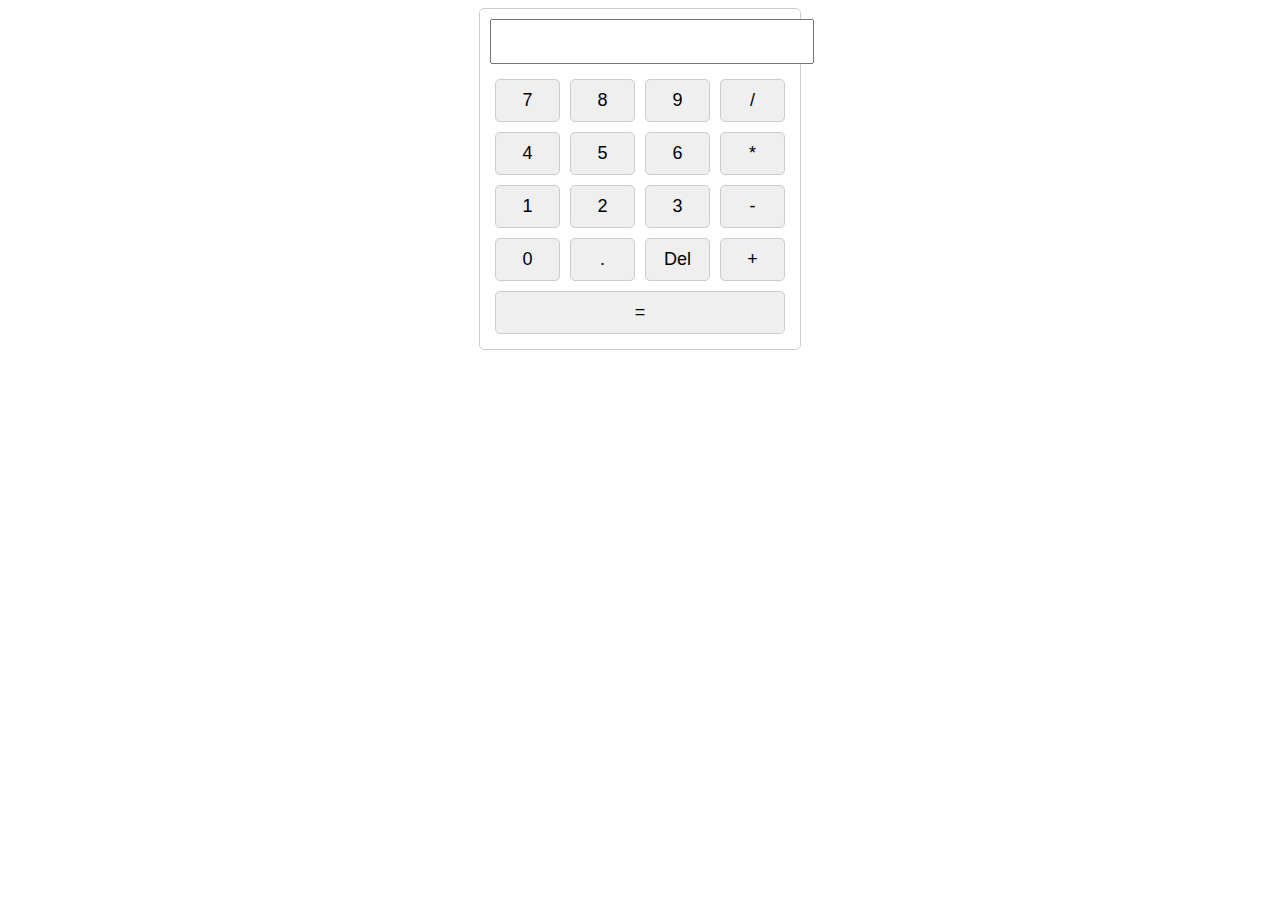
<file: calculator.html>
<!DOCTYPE html>
<html lang="en">
<head>
<meta charset="UTF-8">
<meta name="viewport" content="width=device-width, initial-scale=1.0">
<title>Calculator</title>
<style>
    .calculator {
        width: 300px;
        margin: 0 auto;
        border: 1px solid #ccc;
        border-radius: 5px;
        padding: 10px;
    }

    .calculator input[type="text"] {
        width: 100%;
        margin-bottom: 10px;
        padding: 10px;
        font-size: 18px;
        text-align: right;
    }

    .calculator .row {
        display: flex;
    }

    .calculator .row button {
        flex: 1;
        padding: 10px;
        font-size: 18px;
        margin: 5px;
        border: 1px solid #ccc;
        border-radius: 5px;
        cursor: pointer;
    }
</style>
</head>
<body>

<div class="calculator">
    <input type="text" id="result" readonly>
    <div class="row">
        <button onclick="appendToResult(7)">7</button>
        <button onclick="appendToResult(8)">8</button>
        <button onclick="appendToResult(9)">9</button>
        <button onclick="appendToResult('/')">/</button>
    </div>
    <div class="row">
        <button onclick="appendToResult(4)">4</button>
        <button onclick="appendToResult(5)">5</button>
        <button onclick="appendToResult(6)">6</button>
        <button onclick="appendToResult('*')">*</button>
    </div>
    <div class="row">
        <button onclick="appendToResult(1)">1</button>
        <button onclick="appendToResult(2)">2</button>
        <button onclick="appendToResult(3)">3</button>
        <button onclick="appendToResult('-')">-</button>
    </div>
    <div class="row">
        <button onclick="appendToResult(0)">0</button>
        <button onclick="appendToResult('.')">.</button>
        <button onclick="clearLastCharacter()">Del</button>
        <button onclick="appendToResult('+')">+</button>
    </div>
    <div class="row">
        <button onclick="calculate()">=</button>
    </div>
</div>

<script>
    function appendToResult(value) {
        document.getElementById('result').value += value;
    }

    function clearLastCharacter() {
        var result = document.getElementById('result').value;
        document.getElementById('result').value = result.substring(0, result.length - 1);
    }

    function clearResult() {
        document.getElementById('result').value = '';
    }

    function calculate() {
        try {
            document.getElementById('result').value = eval(document.getElementById('result').value);
        } catch (error) {
            document.getElementById('result').value = 'Error';
        }
    }
</script>

</body>
</html>
</file>
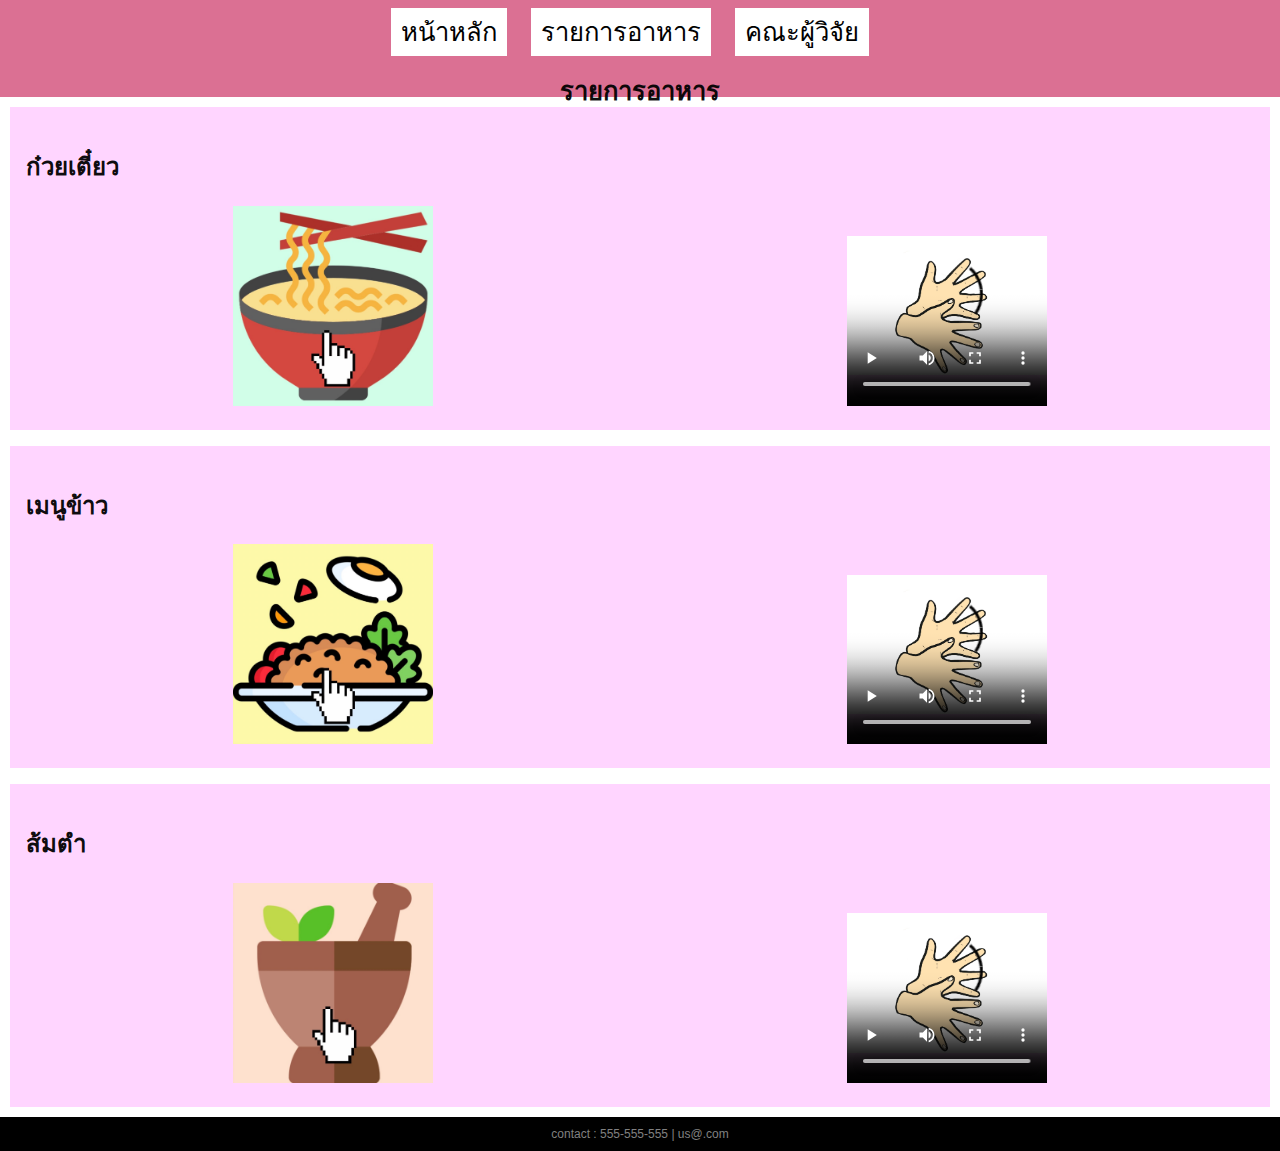
<file: menu.html>
<!DOCTYPE html>
<html>
    <head>
        <title>Menu Ordering Food web app</title>
        <link rel="stylesheet" href="style_menu.css">
    </head>
    <body>
        <!-- Navigator -->
        <header>
            <nav>
                <ul>
                    <li><a href="index.html">หน้าหลัก</a></li>
                    <li><a href="menu.html">รายการอาหาร</a></li>
                    <li><a href="our_team.html">คณะผู้วิจัย</a></li>
                </ul>
            </nav>
            <h1>รายการอาหาร</h1>
        </header>

        <!-- Food Division -->
        <div class="flex">
            
            <div class="item"> <h2>ก๋วยเตี๋ยว</h2>
                <div class="menu">
                    <div class="sub-menu">
                        <!-- <a href="menu1_p1.html"> -->
                        <img src="images/menu1.jpg" alt="noodle" onclick="redirectToPage_noodle()">
                        <!-- </a> -->
                    </div>

                    <div class="sub-menu">
                        <video controls poster="images/sign.jpg" src="video/ก๋วยเตี๋ยว.mp4" alt="sign_ก๋วยเตี๋ยว" type="video/mp4"></video>
                    </div>
                </div>
            </div>
            <div class="item"><h2>เมนูข้าว</h2>
                <div class="menu">
                    <div class="sub-menu">
                        <!-- <a href="menu2.html"> -->
                            <img src="images/menu2.jpg" alt="ข้าว" onclick="redirectToPage_rice()">
                        <!-- </a> -->
                    </div>

                    <div class="sub-menu">
                        <video controls poster="images/sign.jpg" src="video/เมนูข้าว.mp4" alt="sign_เมนูข้าว" type="video/mp4"></video>
                    </div>
                </div>
            </div>
            
            <div class="item"><h2>ส้มตำ</h2>
                <div class="menu">
                    <div class="sub-menu">
                        <!-- <a href="menu3.html"> -->
                            <img src="images/menu3.jpg" alt="ส้มตำ" onclick="redirectToPage_somtum()">
                        <!-- </a> -->
                    </div>
                    
                    <div class="sub-menu">
                        <video controls poster="images/sign.jpg" src="video/ส้มตำ.mp4" alt="sign_ส้มตำ" type="video/mp4"></video>
                    </div>
                </div>

            </div>

        </div>
    <script>
        // Function to redirect to another HTML page
        function redirectToPage_noodle() {
            // Set the location to the URL of the desired HTML page
            window.location.href = 'noodle.html';
        }
        // Function to redirect to another HTML page
        function redirectToPage_rice() {
            // Set the location to the URL of the desired HTML page
            window.location.href = 'rice.html';
        }
        // Function to redirect to another HTML page
        function redirectToPage_somtum() {
            // Set the location to the URL of the desired HTML page
            window.location.href = 'somtum.html';
        }
    </script>
    </body>  
    
    <footer>contact : 555-555-555 | us@.com</footer>
</html>
</file>
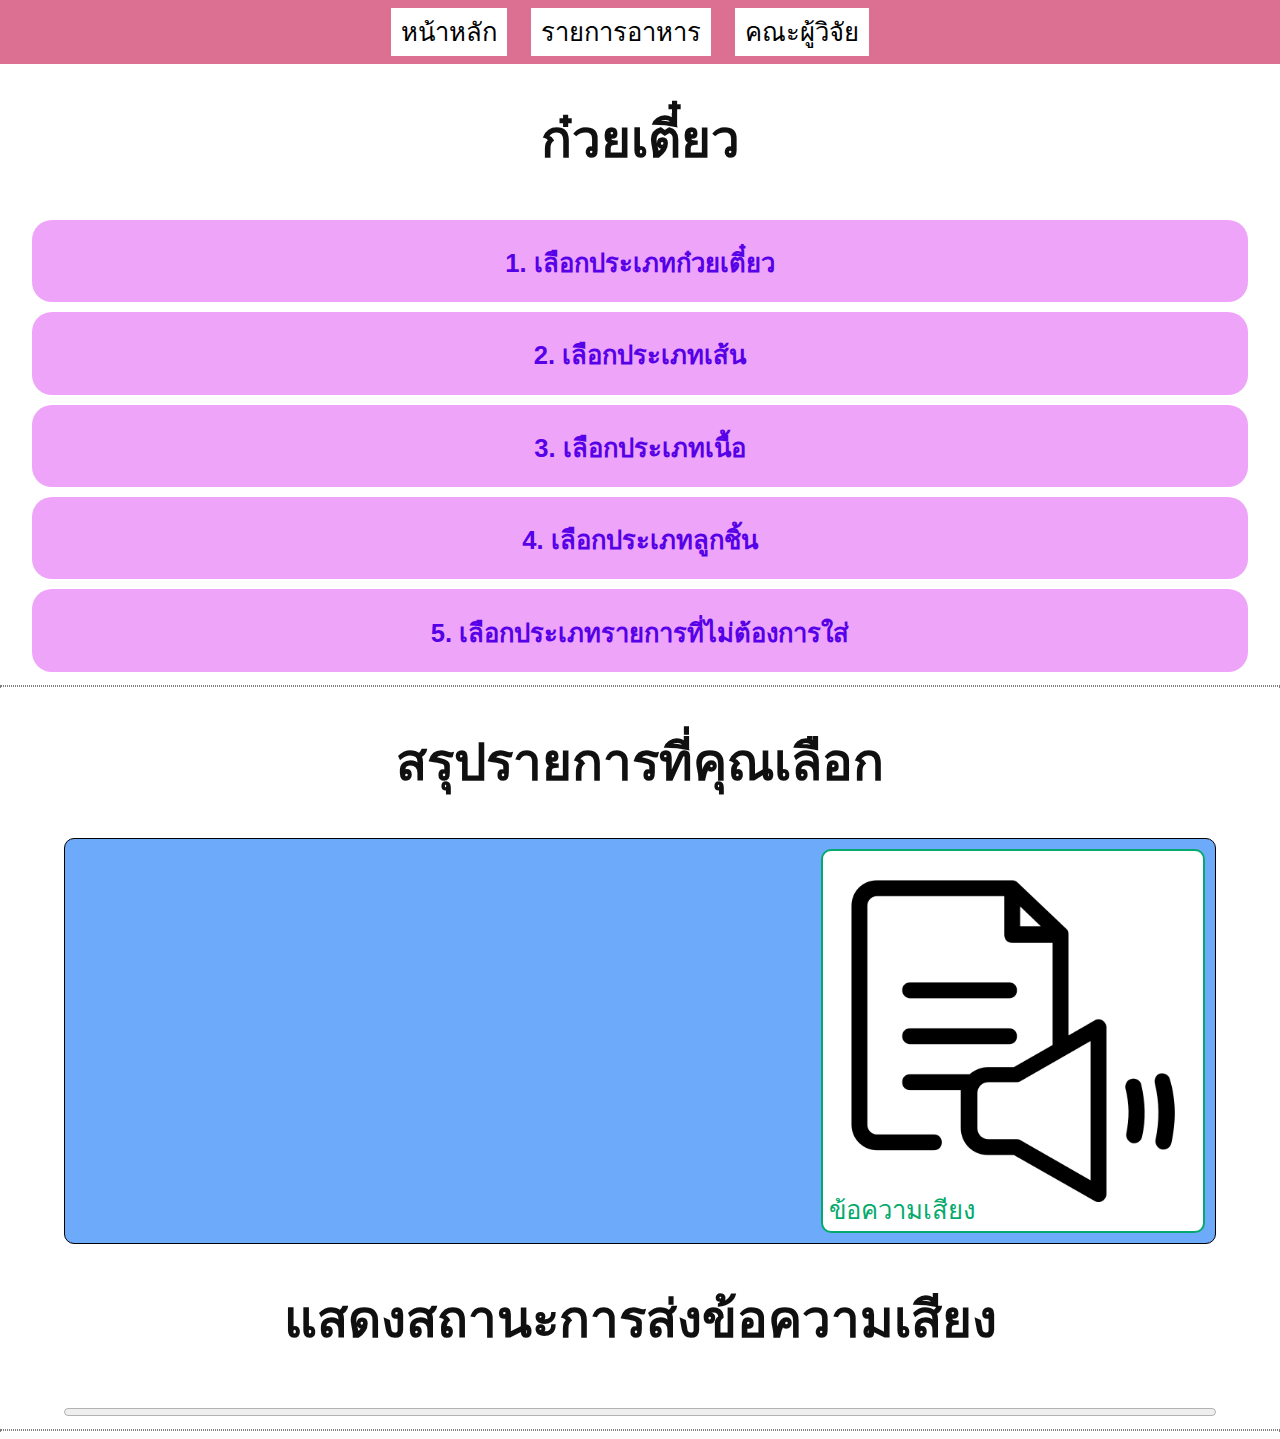
<file: noodle.html>
<!DOCTYPE html>
<html>
    <head>
        <title>Home Ordering Food web app</title>
        <link rel="stylesheet" href="stlyes_sub_menu.css">
        <!-- <link rel="stylesheet" href="style_css_menu1.css"> -->
        <meta charset="UTF-8">
        <meta name="viewport" content="width=device-width, initial-scale=1.0">

        <style>
            div#status{
                text-align: center;
                color: rgb(52, 16, 197);
                position:relative; 
                top:2px; 
                font-size: 2vw;
                /* background-color:#eea5f9; */
                /* border-radius: 10px; */
            
            }
            .button_sum {
                background-image: url('images/tts.png'); 
                background-size: cover; 
                width: 30vw; 
                height: 30vw; 
                /* font-size: 1.5rem;  */
                font-size: 2vw;  
                display: flex;
                align-self: flex-end;
                align-items: flex-end;
                text-align: center;
                cursor: pointer;
                background-color: white; 
                color: #04AA6D; 
                border: 2px solid #04AA6D;
                border-radius: 10px;
            }

            .button_sum:hover {
                background-color: #04AA6D;
                color: white;
                border: 2px solid #ffffff;
            } 

            div.container {
                /* display: grid; */
                display: flex;
                justify-content: space-between;
                /* grid-template-columns: 1fr  1fr 1fr ; */
                grid-template-columns: auto auto auto;
                grid-gap: 10px;
                max-height: 250px;
                max-width:  95%;
                font-size: 1.5vw;  
                /* font-size: 30px; */
                /* text-align: center; */
                border-radius: 10px;
                border: 1px solid black;
                background-color: rgb(110, 170, 250);
                padding: 10px 10px;
                margin: 0 5% 0 5%;
                margin-bottom: 10px;
            }

            div.container > div.one-column{
                text-align: left;
                padding: 0 0;
                width: 100%;
            }
            div.container1 {
                /* display: grid; */
                display: flex;
                justify-content: space-between;
                /* grid-template-columns: 1fr  1fr 1fr ; */
                /* grid-template-columns: auto auto auto; */
                grid-gap: 10px;
                max-height: 30vw; 
                max-width:  95%;
                /* text-align: center; */
                border-radius: 10px;
                border: 1px solid black;
                background-color: rgb(110, 170, 250);
                padding: 10px 10px;
                margin: 0 5% 0 5%;
                margin-bottom: 10px;
            }
            .media{
                border: solid 2px rgb(195, 255, 0);
                opacity: 100%;
                }
            img.media {
                width: 100%;
                height: auto;
                max-width: 250px;
                max-height: 200px;
                /* width: 250px;
                height: 200px; */
            }
            video.media {
                width: 100%;
                height: auto;
                max-width: 250px;
                max-height: 200px;
                /* width: 250px;
                height: 200px; */
            }
            .row:after {
                content: "";
                display: table;
                clear: both;
            }
            h1 {text-align: center;
            font-size: 4vw;}

            .accordion h2 {
                text-align: center;
                color: rgb(86, 0, 232);
                position:relative; 
                top:2px; 
                font-size: 2vw;
                /* background-color:#eea5f9; */
                /* border-radius: 10px; */
            }

            .accordion1 h2 {
                text-align: center;
                color: rgb(86, 0, 232);
                position:relative; 
                top:2px; 
                font-size: 2vw;
                /* background-color:#eea5f9; */
                /* border-radius: 10px; */
            }
            /* summary text */
            h2 {
                text-align: left;
                color: rgb(52, 16, 197);
                position:relative; 
                top:2px; 
                font-size: 2vw;
                /* background-color:#eea5f9; */
                /* border-radius: 10px; */
            }
            h3 {
                text-align: left;
                color: rgb(52, 16, 197);
                position:relative; 
                top:2px; 
                /* background-color:rgb(255, 0, 162); */
            }

            /* Style the accordion button */
            .accordion {
                background-color: #eea5f9;
                color: #444;
                cursor: pointer;
                padding: 0px;
                width: 95%;
                border: none;
                text-align: left;
                outline: none;
                font-size: 1.5vw; 
                /* font-size: 15px; */
                transition: 0.4s;
                border-radius: 20px;
                margin-bottom: 5px;
                margin-left: 2.5%;
                margin-right: 2.5%;
                margin-top: 5px;
                justify-content: center;
                align-items: center;
            }

            .accordion1{
                background-color: #eea5f9;
                color: #444;
                cursor: pointer;
                padding: 0px;
                width: 95%;
                border: none;
                text-align: left;
                outline: none;
                font-size: 1.5vw; 
                /* font-size: 15px; */
                transition: 0.4s;
                border-radius: 20px;
                margin-bottom: 5px;
                margin-left: 2.5%;
                margin-right: 2.5%;
                margin-top: 5px;
                justify-content: center;
                align-items: center;
            }

            /* Add a background color to the button when it is active */
            .active, .accordion:hover {
                background-color: #ccc;
            }

            /* Hide the panel by default */
            .panel {
                padding: 0 18px;
                display: none;
                background-color: white;
                overflow: hidden;
            }

            /* Style for each checkbox item */
            .panel input {
                margin-right: 10px;
            }

            .panel label {
                display: block;
                padding: 10px;
            }

            .panel label:hover {
                background-color: #f1f1f1;
            }
            
            /* Add a background color to the button when it is active */
            .active, .accordion1:hover1{
                background-color: #cccccc;
            }

            /* Hide the panel by default */
            .panel1 {
                padding: 0 18px;
                display: none;
                background-color: white;
                overflow: hidden;
            }

            /* Style for each checkbox item */
            .panel1 input {
                margin-right: 10px;
            }

            .panel1 label {
                display: block;
                padding: 10px;
            }

            .panel1 label:hover1 {
                background-color: #eea5f9;
            }
            .center-container {
                width: 90%;
                margin: 0 auto; /* Center horizontally */
            }
            #progressBar {
                width: 100%; /* Full width within the container */
            }
        </style>
    </head>
    <body>
        
        <header>
            <nav>
                <ul>
                    <li><a href="index.html">หน้าหลัก</a></li>
                    <li><a href="menu.html">รายการอาหาร</a></li>
                    <li><a href="our_team.html">คณะผู้วิจัย</a></li>
                </ul>
            </nav>
        </header>
        
        <h1 class="heading_2">ก๋วยเตี๋ยว</h1>
        <!-- step 2 -->

        <!-- create three columns in DIV -->
        <button class="accordion">
            <h2>1. เลือกประเภทก๋วยเตี๋ยว</h2>
        </button>
        <div class="panel" id="checkboxContainer_items">
            <!-- Checkboxes will be generated and inserted here -->
        </div>

        <button class="accordion1"><h2>2. เลือกประเภทเส้น</h2></button>
        <div class="panel1" id="checkboxContainer1">
            <!-- Checkboxes will be generated and inserted here -->
        </div>

        <button class="accordion1"><h2>3. เลือกประเภทเนื้อ</h2></button>
        <div class="panel1" id="checkboxContainer2">
            <!-- Checkboxes will be generated and inserted here -->
        </div>

        <button class="accordion1"><h2>4. เลือกประเภทลูกชิ้น</h2></button>
        <div class="panel1" id="checkboxContainer3">
            <!-- Checkboxes will be generated and inserted here -->
        </div>

        <button class="accordion1"><h2>5. เลือกประเภทรายการที่ไม่ต้องการใส่</h2></button>
        <div class="panel1" id="checkboxContainer4">
            <!-- Checkboxes will be generated and inserted here -->
        </div>

        <!-- <div class="column" id="imageContainer4"></div>
        <div class="column" id="videoContainer4"></div> -->
        
        <hr style="border-style: dotted" >
        <h1>สรุปรายการที่คุณเลือก</h1>
        <div class = "container1">
            
            <!-- 6.1 -->
            <div> 
                <h2 id="content"></h2>
                <h2 id="sum_content"></h2>
                <!-- Checkboxes will be generated and inserted here -->
            </div>
            <!-- 6.2 -->
            <div >
                <!-- <button onclick="transcribeSelectedValues()" class="button_sum">ข้อความเสียง</button> -->
                <button onclick="text_to_speech()"  id="summaryButton" type="button" class="button_sum">ข้อความเสียง</button>
            </div>
        </div>
        <h1>แสดงสถานะการส่งข้อความเสียง</h1>
        <div id="status" style="margin-top: 10px; font-size: 16px;"></div> <!-- Status div -->
        <div class="center-container">
          <progress id="progressBar" value="0" max="100" style="margin-top: 10px;"></progress> <!-- Progress bar -->
        </div>
        <hr style="border-style: dotted" >

        <script src="js_noodle.js"></script>
    </body>
</html>
</file>
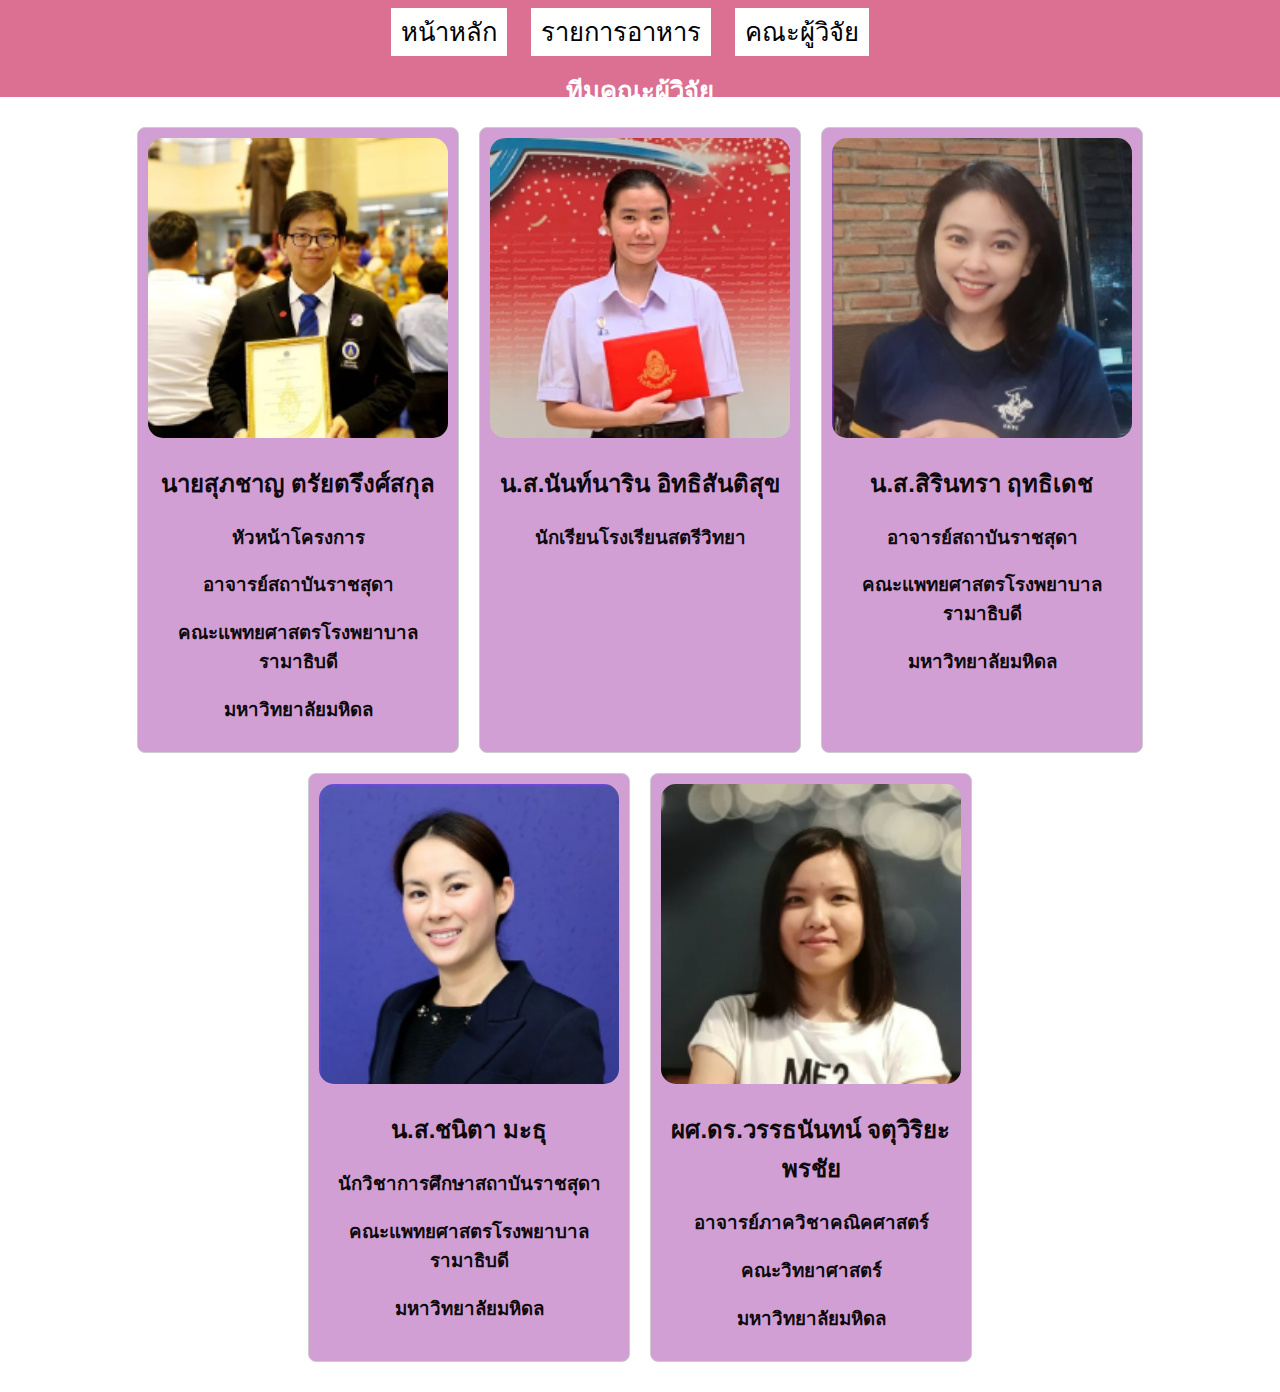
<file: our_team.html>
<!DOCTYPE html>
<html lang="en">
<head>
    <meta charset="UTF-8">
    <link rel="stylesheet" href="style_menu.css">
    <meta name="viewport" content="width=device-width, initial-scale=1.0">
    <title>Our Team</title>
    <style>
        body {
            font-family: Arial, sans-serif;
            margin: 0;
            padding: 0;
        }
        header {
            background-color: #333;
            color: #fff;
            padding: 20px;
            text-align: center;
        }
        .container {
            max-width: 2000px;
            margin: 20px auto;
            display: flex;
            flex-wrap: wrap;
            justify-content: center;
        }
        .team-member {
            width: 300px;
            margin: 10px;
            text-align: center;
            border: 1px solid #ccc;
            padding: 10px;
            border-radius: 8px;
            background-color: #d19fd3;
        }
        .team-member img {
            width: 100%;
            height:300px;
            border-radius: 5%;
            margin-bottom: 2px;
        }
    </style>
</head>
<body>

<header>
    <nav>
        <ul>
            <li><a href="index.html">หน้าหลัก</a></li>
            <li><a href="menu.html">รายการอาหาร</a></li>
            <li><a href="our_team.html">คณะผู้วิจัย</a></li>
        </ul>
    </nav>
    <h1>ทีมคณะผู้วิจัย</h1>
</header>

<div class="container">
    <div class="team-member">
        <img src="images/team_joke.png" alt="Team Member 1">
        <h2>นายสุภชาญ ตรัยตรึงศ์สกุล</h2>
        <h3>หัวหน้าโครงการ</h3>
        <h3>อาจารย์สถาบันราชสุดา</h3>
        <h3>คณะแพทยศาสตรโรงพยาบาลรามาธิบดี</h3>
        <h3>มหาวิทยาลัยมหิดล</h3>
    </div>
    <div class="team-member">
        <img src="images/team_mini.png" alt="Team Member 2">
        <h2>น.ส.นันท์นาริน อิทธิสันติสุข</h2>
        <h3> </h3>
        <h3>นักเรียนโรงเรียนสตรีวิทยา</h3>
    </div>
    <div class="team-member">
        <img src="images/team_gift.png" alt="Team Member 3">
        <h2>น.ส.สิรินทรา ฤทธิเดช</h2>
        <h3> </h3>
        <h3>อาจารย์สถาบันราชสุดา</h3>
        <h3>คณะแพทยศาสตรโรงพยาบาลรามาธิบดี</h3>
        <h3>มหาวิทยาลัยมหิดล</h3>
    </div>
    <div class="team-member">
        <img src="images/team_golf.png" alt="Team Member 4">
        <h2>น.ส.ชนิตา มะธุ</h2>
        <h3> </h3>
        <h3>นักวิชาการศึกษาสถาบันราชสุดา</h3>
        <h3>คณะแพทยศาสตรโรงพยาบาลรามาธิบดี</h3>
        <h3>มหาวิทยาลัยมหิดล</h3>
    </div>
    <div class="team-member">
        <img src="images/team_mim.png" alt="Team Member 5">
        <h2>ผศ.ดร.วรรธนันทน์ จตุวิริยะพรชัย</h2>
        <h3> </h3>
        <h3>อาจารย์ภาควิชาคณิคศาสตร์</h3>
        <h3>คณะวิทยาศาสตร์</h3>
        <h3>มหาวิทยาลัยมหิดล</h3>
    </div>
</div>

</body>
</html>
</file>
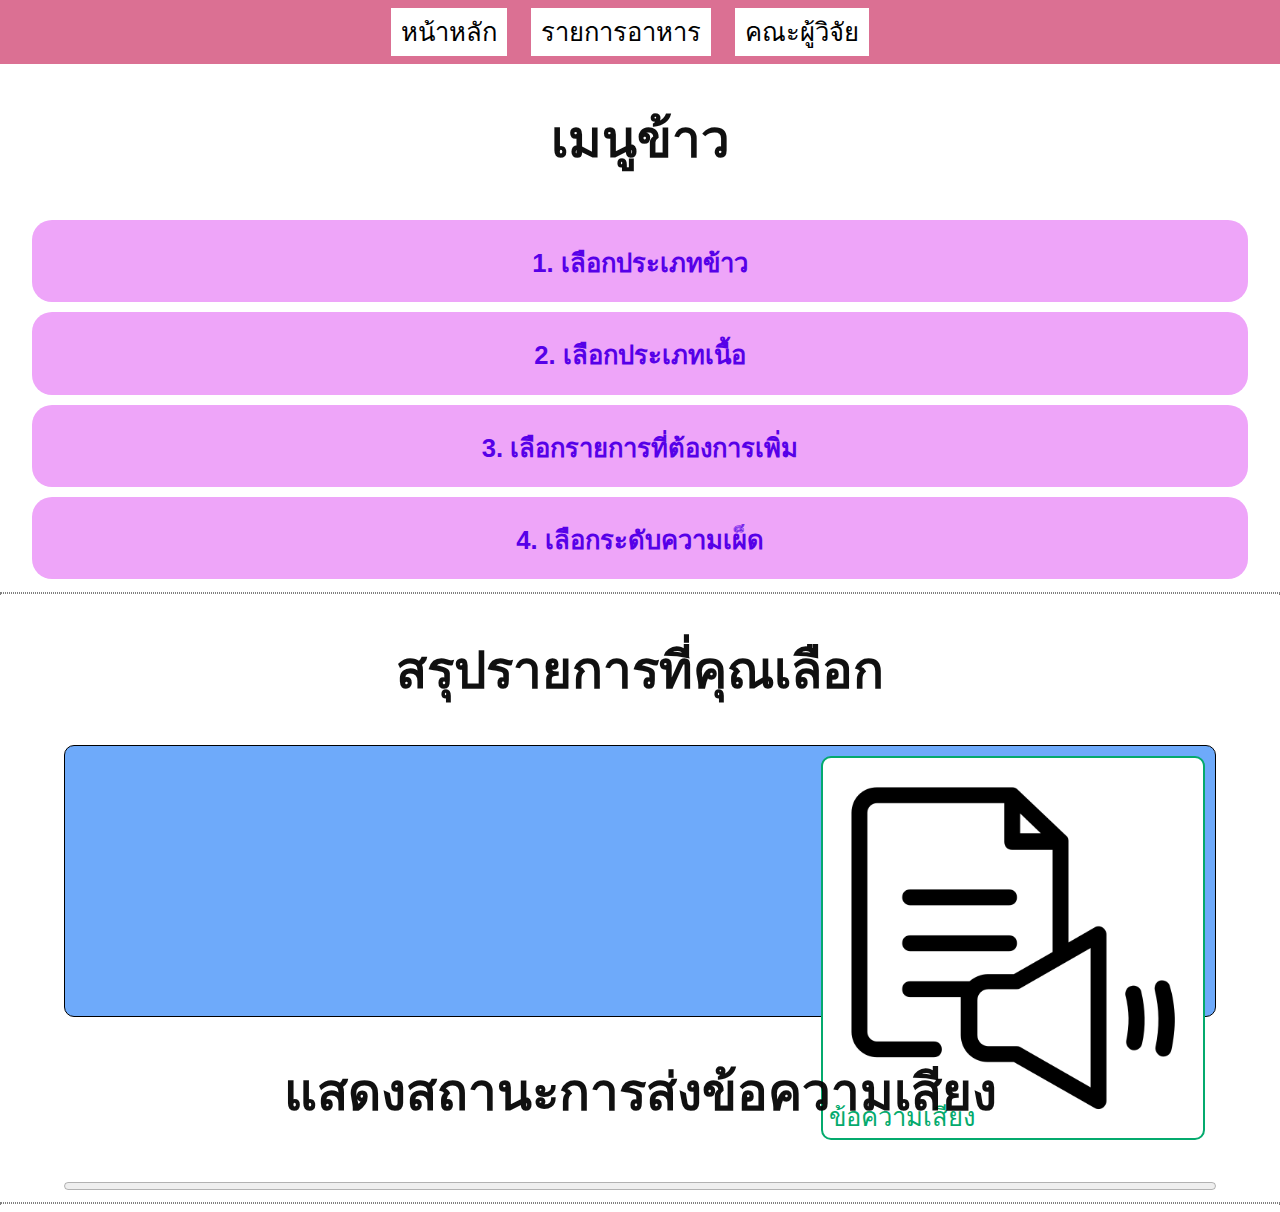
<file: rice.html>
<!DOCTYPE html>
<html>
    <head>
        <title>Home Ordering Food web app</title>
        <link rel="stylesheet" href="stlyes_sub_menu.css">
        <!-- <link rel="stylesheet" href="style_css_menu1.css"> -->
        <meta charset="UTF-8">
        <meta name="viewport" content="width=device-width, initial-scale=1.0">
        <style>
            div#status{
                text-align: center;
                color: rgb(52, 16, 197);
                position:relative; 
                top:2px; 
                font-size: 2vw;
                /* background-color:#eea5f9; */
                /* border-radius: 10px; */
            
            }
            .button_sum {
                background-image: url('images/tts.png'); 
                background-size: cover; 
                width: 30vw; 
                height: 30vw; 
                /* font-size: 1.5rem;  */
                font-size: 2vw;  
                display: flex;
                align-self: flex-end;
                align-items: flex-end;
                text-align: center;
                cursor: pointer;
                background-color: white; 
                color: #04AA6D; 
                border: 2px solid #04AA6D;
                border-radius: 10px;
            }

            .button_sum:hover {
                background-color: #04AA6D;
                color: white;
                border: 2px solid #ffffff;
            } 

            div.container {
                /* display: grid; */
                display: flex;
                justify-content: space-between;
                /* grid-template-columns: 1fr  1fr 1fr ; */
                grid-template-columns: auto auto auto;
                grid-gap: 10px;
                max-height: 250px;
                max-width:  95%;
                font-size: 1.5vw;  
                /* font-size: 30px; */
                /* text-align: center; */
                border-radius: 10px;
                border: 1px solid black;
                background-color: rgb(110, 170, 250);
                padding: 10px 10px;
                margin: 0 5% 0 5%;
                margin-bottom: 10px;
            }

            div.container > div.one-column{
                text-align: left;
                padding: 0 0;
                width: 100%;
            }
            div.container1 {
                /* display: grid; */
                display: flex;
                justify-content: space-between;
                /* grid-template-columns: 1fr  1fr 1fr ; */
                /* grid-template-columns: auto auto auto; */
                grid-gap: 10px;
                max-height: 250px;
                max-width:  95%;
                /* text-align: center; */
                border-radius: 10px;
                border: 1px solid black;
                background-color: rgb(110, 170, 250);
                padding: 10px 10px;
                margin: 0 5% 0 5%;
                margin-bottom: 10px;
            }
            .media{
                border: solid 2px rgb(195, 255, 0);
                opacity: 100%;
                }
            img.media {
                width: 100%;
                height: auto;
                max-width: 250px;
                max-height: 200px;
                /* width: 250px;
                height: 200px; */
            }
            video.media {
                width: 100%;
                height: auto;
                max-width: 250px;
                max-height: 200px;
                /* width: 250px;
                height: 200px; */
            }
            .row:after {
                content: "";
                display: table;
                clear: both;
            }
            h1 {text-align: center;
            font-size: 4vw;}

            .accordion h2 {
                text-align: center;
                color: rgb(86, 0, 232);
                position:relative; 
                top:2px; 
                font-size: 2vw;
                /* background-color:#eea5f9; */
                /* border-radius: 10px; */
            }

            .accordion1 h2 {
                text-align: center;
                color: rgb(86, 0, 232);
                position:relative; 
                top:2px; 
                font-size: 2vw;
                /* background-color:#eea5f9; */
                /* border-radius: 10px; */
            }
            /* summary text */
            h2 {
                text-align: left;
                color: rgb(52, 16, 197);
                position:relative; 
                top:2px; 
                font-size: 2vw;
                /* background-color:#eea5f9; */
                /* border-radius: 10px; */
            }
            h3 {
                text-align: left;
                color: rgb(52, 16, 197);
                position:relative; 
                top:2px; 
                /* background-color:rgb(255, 0, 162); */
            }

            /* Style the accordion button */
            .accordion {
                background-color: #eea5f9;
                color: #444;
                cursor: pointer;
                padding: 0px;
                width: 95%;
                border: none;
                text-align: left;
                outline: none;
                font-size: 1.5vw; 
                /* font-size: 15px; */
                transition: 0.4s;
                border-radius: 20px;
                margin-bottom: 5px;
                margin-left: 2.5%;
                margin-right: 2.5%;
                margin-top: 5px;
                justify-content: center;
                align-items: center;
            }

            .accordion1{
                background-color: #eea5f9;
                color: #444;
                cursor: pointer;
                padding: 0px;
                width: 95%;
                border: none;
                text-align: left;
                outline: none;
                font-size: 1.5vw; 
                /* font-size: 15px; */
                transition: 0.4s;
                border-radius: 20px;
                margin-bottom: 5px;
                margin-left: 2.5%;
                margin-right: 2.5%;
                margin-top: 5px;
                justify-content: center;
                align-items: center;
            }

            /* Add a background color to the button when it is active */
            .active, .accordion:hover {
                background-color: #ccc;
            }

            /* Hide the panel by default */
            .panel {
                padding: 0 18px;
                display: none;
                background-color: white;
                overflow: hidden;
            }

            /* Style for each checkbox item */
            .panel input {
                margin-right: 10px;
            }

            .panel label {
                display: block;
                padding: 10px;
            }

            .panel label:hover {
                background-color: #f1f1f1;
            }
            
            /* Add a background color to the button when it is active */
            .active, .accordion1:hover1{
                background-color: #cccccc;
            }

            /* Hide the panel by default */
            .panel1 {
                padding: 0 18px;
                display: none;
                background-color: white;
                overflow: hidden;
            }

            /* Style for each checkbox item */
            .panel1 input {
                margin-right: 10px;
            }

            .panel1 label {
                display: block;
                padding: 10px;
            }

            .panel1 label:hover1 {
                background-color: #eea5f9;
            }
            .center-container {
                width: 90%;
                margin: 0 auto; /* Center horizontally */
            }
            #progressBar {
                width: 100%; /* Full width within the container */
            }
        </style>
    </head>
    <body>
        
        <header>
            <nav>
                <ul>
                    <li><a href="index.html">หน้าหลัก</a></li>
                    <li><a href="menu.html">รายการอาหาร</a></li>
                    <li><a href="our_team.html">คณะผู้วิจัย</a></li>
                </ul>
            </nav>
        </header>
        
        <h1 class="heading_2">เมนูข้าว</h1>
        <!-- step 2 -->
        <!-- create three columns in DIV -->
        <button class="accordion">
            <h2>1. เลือกประเภทข้าว</h2>
        </button>
        <div class="panel" id="checkboxContainer_items">
            <!-- Checkboxes will be generated and inserted here -->
        </div>

        <button class="accordion1"><h2>2. เลือกประเภทเนื้อ</h2></button>
        <div class="panel1" id="checkboxContainer1">
            <!-- Checkboxes will be generated and inserted here -->
        </div>
        
        <button class="accordion1"><h2>3. เลือกรายการที่ต้องการเพิ่ม</h2></button>
        <div class="panel1" id="checkboxContainer2">
            <!-- Checkboxes will be generated and inserted here -->
        </div>

        <button class="accordion1"><h2>4. เลือกระดับความเผ็ด</h2></button>
        <div class="panel1" id="checkboxContainer3">
            <!-- Checkboxes will be generated and inserted here -->
        </div>
        <!-- <div class="column" id="imageContainer3"></div>
        <div class="column" id="videoContainer3"></div> -->
        <div id="checkboxContainer4">
            <!-- Checkboxes will be generated and inserted here -->
        </div>

        <!-- <div class="column" id="imageContainer4"></div>
        <div class="column" id="videoContainer4"></div> -->
        
        <hr style="border-style: dotted" >
        <h1>สรุปรายการที่คุณเลือก</h1>
        <div class = "container1">
            
            <!-- 6.1 -->
            <div> 
                <h2 id="content"></h2>
                <h2 id="sum_content"></h2>
                <!-- Checkboxes will be generated and inserted here -->
            </div>
            <!-- 6.2 -->
            <div >
                <!-- <button onclick="transcribeSelectedValues()" class="button_sum">ข้อความเสียง</button> -->
                <button onclick="text_to_speech()"  id="summaryButton" type="button" class="button_sum">ข้อความเสียง</button>
            </div>
        </div>
        <h1>แสดงสถานะการส่งข้อความเสียง</h1>
        <div id="status" style="margin-top: 10px; font-size: 16px;"></div> <!-- Status div -->
        <div class="center-container">
          <progress id="progressBar" value="0" max="100" style="margin-top: 10px;"></progress> <!-- Progress bar -->
        </div>
        <hr style="border-style: dotted" >

        <script src="js_rice.js"></script>
    </body>
</html>
</file>
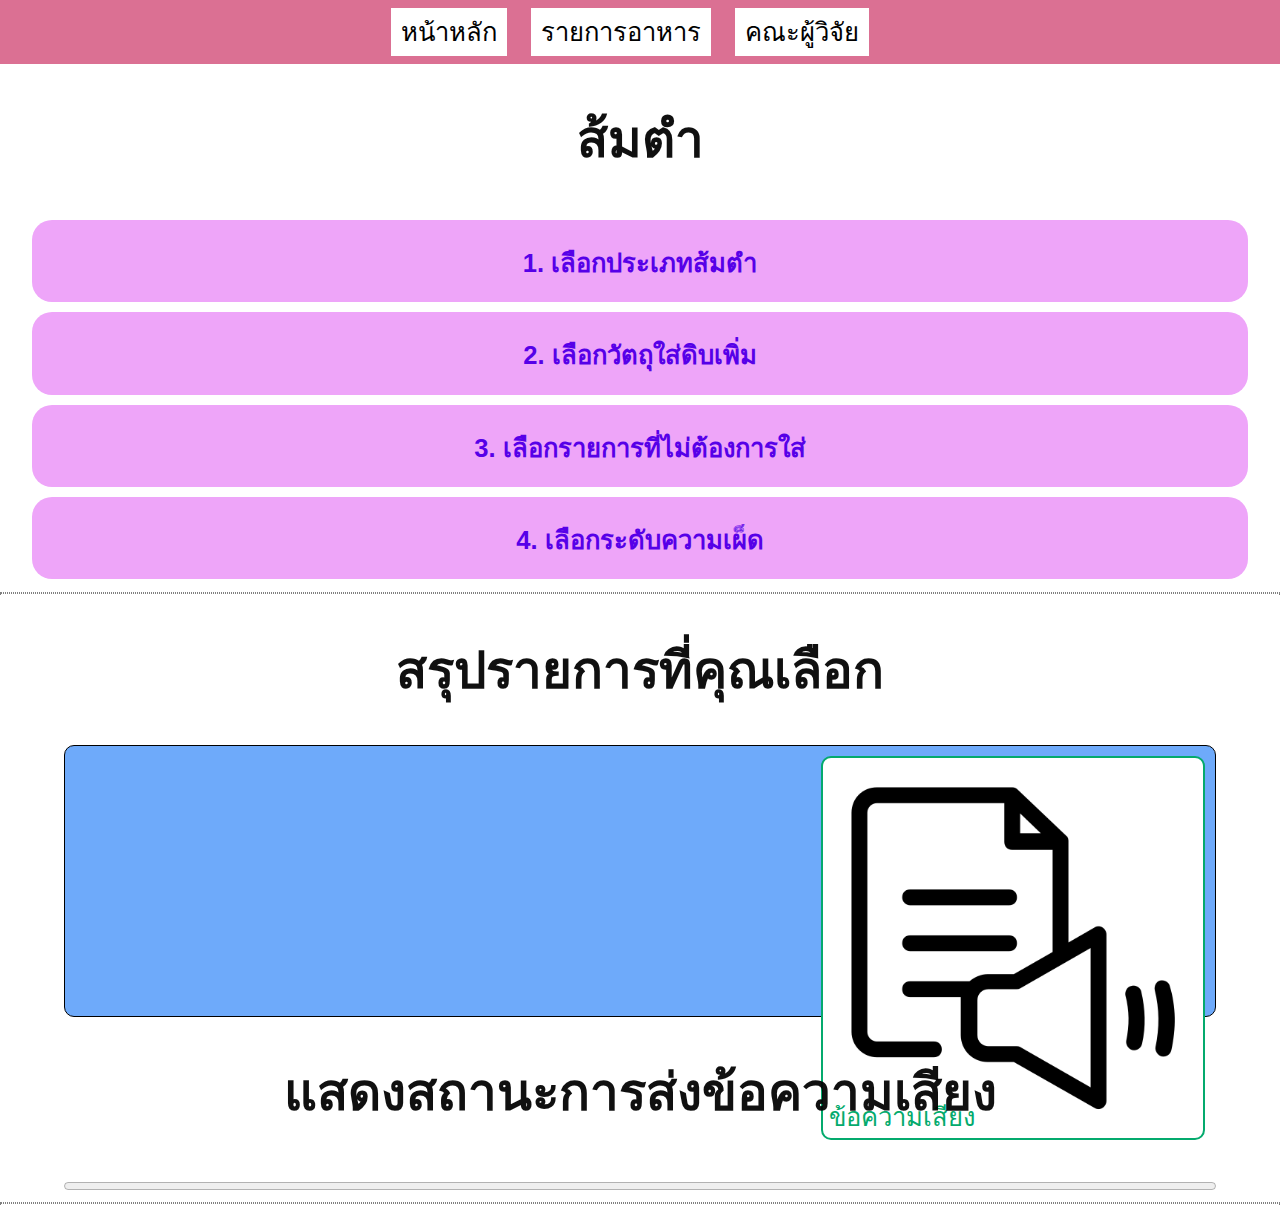
<file: somtum.html>
<!DOCTYPE html>
<html>
    <head>
        <title>Home Ordering Food web app</title>
        <link rel="stylesheet" href="stlyes_sub_menu.css">
        <!-- <link rel="stylesheet" href="style_css_menu1.css"> -->
        <meta charset="UTF-8">
        <meta name="viewport" content="width=device-width, initial-scale=1.0">

        <style>
            div#status{
                text-align: center;
                color: rgb(52, 16, 197);
                position:relative; 
                top:2px; 
                font-size: 2vw;
                /* background-color:#eea5f9; */
                /* border-radius: 10px; */
            
            }
            .button_sum {
                background-image: url('images/tts.png'); 
                background-size: cover; 
                width: 30vw; 
                height: 30vw; 
                /* font-size: 1.5rem;  */
                font-size: 2vw;  
                display: flex;
                align-self: flex-end;
                align-items: flex-end;
                text-align: center;
                cursor: pointer;
                background-color: white; 
                color: #04AA6D; 
                border: 2px solid #04AA6D;
                border-radius: 10px;
            }

            .button_sum:hover {
                background-color: #04AA6D;
                color: white;
                border: 2px solid #ffffff;
            } 

            div.container {
                /* display: grid; */
                display: flex;
                justify-content: space-between;
                /* grid-template-columns: 1fr  1fr 1fr ; */
                grid-template-columns: auto auto auto;
                grid-gap: 10px;
                max-height: 250px;
                max-width:  95%;
                font-size: 1.5vw;  
                /* font-size: 30px; */
                /* text-align: center; */
                border-radius: 10px;
                border: 1px solid black;
                background-color: rgb(110, 170, 250);
                padding: 10px 10px;
                margin: 0 5% 0 5%;
                margin-bottom: 10px;
            }

            div.container > div.one-column{
                text-align: left;
                padding: 0 0;
                width: 100%;
            }
            div.container1 {
                /* display: grid; */
                display: flex;
                justify-content: space-between;
                /* grid-template-columns: 1fr  1fr 1fr ; */
                /* grid-template-columns: auto auto auto; */
                grid-gap: 10px;
                max-height: 250px;
                max-width:  95%;
                /* text-align: center; */
                border-radius: 10px;
                border: 1px solid black;
                background-color: rgb(110, 170, 250);
                padding: 10px 10px;
                margin: 0 5% 0 5%;
                margin-bottom: 10px;
            }
            .media{
                border: solid 2px rgb(195, 255, 0);
                opacity: 100%;
                }
            img.media {
                width: 100%;
                height: auto;
                max-width: 250px;
                max-height: 200px;
                /* width: 250px;
                height: 200px; */
            }
            video.media {
                width: 100%;
                height: auto;
                max-width: 250px;
                max-height: 200px;
                /* width: 250px;
                height: 200px; */
            }
            .row:after {
                content: "";
                display: table;
                clear: both;
            }
            h1 {text-align: center;
            font-size: 4vw;}

            .accordion h2 {
                text-align: center;
                color: rgb(86, 0, 232);
                position:relative; 
                top:2px; 
                font-size: 2vw;
                /* background-color:#eea5f9; */
                /* border-radius: 10px; */
            }

            .accordion1 h2 {
                text-align: center;
                color: rgb(86, 0, 232);
                position:relative; 
                top:2px; 
                font-size: 2vw;
                /* background-color:#eea5f9; */
                /* border-radius: 10px; */
            }
            /* summary text */
            h2 {
                text-align: left;
                color: rgb(52, 16, 197);
                position:relative; 
                top:2px; 
                font-size: 2vw;
                /* background-color:#eea5f9; */
                /* border-radius: 10px; */
            }
            h3 {
                text-align: left;
                color: rgb(52, 16, 197);
                position:relative; 
                top:2px; 
                /* background-color:rgb(255, 0, 162); */
            }

            /* Style the accordion button */
            .accordion {
                background-color: #eea5f9;
                color: #444;
                cursor: pointer;
                padding: 0px;
                width: 95%;
                border: none;
                text-align: left;
                outline: none;
                font-size: 1.5vw; 
                /* font-size: 15px; */
                transition: 0.4s;
                border-radius: 20px;
                margin-bottom: 5px;
                margin-left: 2.5%;
                margin-right: 2.5%;
                margin-top: 5px;
                justify-content: center;
                align-items: center;
            }

            .accordion1{
                background-color: #eea5f9;
                color: #444;
                cursor: pointer;
                padding: 0px;
                width: 95%;
                border: none;
                text-align: left;
                outline: none;
                font-size: 1.5vw; 
                /* font-size: 15px; */
                transition: 0.4s;
                border-radius: 20px;
                margin-bottom: 5px;
                margin-left: 2.5%;
                margin-right: 2.5%;
                margin-top: 5px;
                justify-content: center;
                align-items: center;
            }

            /* Add a background color to the button when it is active */
            .active, .accordion:hover {
                background-color: #ccc;
            }

            /* Hide the panel by default */
            .panel {
                padding: 0 18px;
                display: none;
                background-color: white;
                overflow: hidden;
            }

            /* Style for each checkbox item */
            .panel input {
                margin-right: 10px;
            }

            .panel label {
                display: block;
                padding: 10px;
            }

            .panel label:hover {
                background-color: #f1f1f1;
            }
            
            /* Add a background color to the button when it is active */
            .active, .accordion1:hover1{
                background-color: #cccccc;
            }

            /* Hide the panel by default */
            .panel1 {
                padding: 0 18px;
                display: none;
                background-color: white;
                overflow: hidden;
            }

            /* Style for each checkbox item */
            .panel1 input {
                margin-right: 10px;
            }

            .panel1 label {
                display: block;
                padding: 10px;
            }

            .panel1 label:hover1 {
                background-color: #eea5f9;
            }
            .center-container {
                width: 90%;
                margin: 0 auto; /* Center horizontally */
            }
            #progressBar {
                width: 100%; /* Full width within the container */
            }
        </style>
    </head>
    <body>
        
        <header>
            <nav>
                <ul>
                    <li><a href="index.html">หน้าหลัก</a></li>
                    <li><a href="menu.html">รายการอาหาร</a></li>
                    <li><a href="our_team.html">คณะผู้วิจัย</a></li>
                </ul>
            </nav>
        </header>

        <h1 class="heading_2">ส้มตำ</h1>
        <!-- step 2 -->
        <!-- create three columns in DIV -->
        <button class="accordion">
            <h2>1. เลือกประเภทส้มตำ</h2>
        </button>
        <div class="panel" id="checkboxContainer_items">
            <!-- Checkboxes will be generated and inserted here -->
        </div>

        <button class="accordion1"><h2>2. เลือกวัตถุใส่ดิบเพิ่ม</h2></button>
        <div class="panel1" id="checkboxContainer1">
            <!-- Checkboxes will be generated and inserted here -->
        </div>

        <button class="accordion1"><h2>3. เลือกรายการที่ไม่ต้องการใส่</h2></button>
        <div class="panel1" id="checkboxContainer2">
            <!-- Checkboxes will be generated and inserted here -->
        </div>

        <button class="accordion1"><h2>4. เลือกระดับความเผ็ด</h2></button>
        <div class="panel1" id="checkboxContainer3">
            <!-- Checkboxes will be generated and inserted here -->
        </div>
        <!-- <div class="column" id="imageContainer3"></div>
        <div class="column" id="videoContainer3"></div> -->
        <div id="checkboxContainer4">
            <!-- Checkboxes will be generated and inserted here -->
        </div>

        <!-- <div class="column" id="imageContainer4"></div>
        <div class="column" id="videoContainer4"></div> -->
        
        <hr style="border-style: dotted" >
        <h1>สรุปรายการที่คุณเลือก</h1>
        <div class = "container1">
            
            <!-- 6.1 -->
            <div> 
                <h2 id="content"></h2>
                <h2 id="sum_content"></h2>
                <!-- Checkboxes will be generated and inserted here -->
            </div>
            <!-- 6.2 -->
            <div >
                <!-- <button onclick="transcribeSelectedValues()" class="button_sum">ข้อความเสียง</button> -->
                <button onclick="text_to_speech()"  id="summaryButton" type="button" class="button_sum">ข้อความเสียง</button>
            </div>
        </div>
        <h1>แสดงสถานะการส่งข้อความเสียง</h1>
        <div id="status" style="margin-top: 10px; font-size: 16px;"></div> <!-- Status div -->
        <div class="center-container">
          <progress id="progressBar" value="0" max="100" style="margin-top: 10px;"></progress> <!-- Progress bar -->
        </div>
        <hr style="border-style: dotted" >

        <script src="js_somtum.js"></script>
    </body>
</html>
</file>
<file: style_menu.css>
body {
  background: rgb(255, 255, 255);
  color: rgba(0, 0, 0, 0.938);
  font-family: Helvetica Neue, Helvetica, Arial, sans-serif;
  margin: 0;
  padding: 0;

  /*Header*/
  header {
    background-color: palevioletred;
    background-position: center;

    /* height: 6vw; */
    max-height: 6vw;
    text-align: center;
    padding: 10px 10px 10px 10px;
  }

  header a {
    background-color: white;
    padding: 10px 10px 10px 10px;
    font-size: 2vw;
    color: black ;
    text-decoration: none;
    text-transform: uppercase;
    margin-top: 40px;
    max-height: 50px;
  }
  h1 {text-align: center;
    font-size: 2vw;}
  /* h2 {text-align: left;
      font-size: 1vw;} */
  /* header .mobile {
    display: none;
  }

  header .mobile {
    display: none;
  } */

    /* RESPONSIVE RULES */
    /* @media screen and (max-width: 715px) {
      .features {
          display: block;
      }
    } */
    nav ul {
      margin: 0;
      padding: 2px;
      list-style-type: none;
    }
    nav li {
      display: inline-block;
      margin-right: 20px;
    }
}

.flex{
  display: flex;
  gap:16px;
  flex-direction: column;
  justify-content: center;
  padding: 10px;
}

.item{
  padding:20px 16px;
  background-color: rgb(255, 213, 255);
  font-size: medium;
}


.menu {
  display:flex; 
  width:100%;
  /* border: 5px solid rgb(32, 18, 230); */
}

.menu .sub-menu {
  width:50%;
  text-align: center;
  /* top:50%;
  left:50%;  */
  display: inline-block;
  /* border: 5px solid rgb(145, 18, 230); */
}

.menu img{
  width: 200px;
  height: 200px;
}

.sub-menu video{
  width: 200px;
  height: 200px;
}

footer {
    background-color: black;
    color: grey;
    font-size: 12px;
    padding: 20px 20px;
    padding: 10px 20px;
    text-align: center;
}
</file>
<file: stlyes_sub_menu.css>
.heading-1{
  /* font-size: 100%!important; */
  color: blue;
}

body {
    background: rgb(255, 255, 255);
    color: rgba(0, 0, 0, 0.938);
    font-family: Helvetica Neue, Helvetica, Arial, sans-serif;
    margin: 0;
    padding: 0;

    /*Header*/
    header {
      background-color: palevioletred;
      background-position: center;

      /* height: 6vw; */
      max-height: 6vw;
      text-align: center;
      padding: 10px 10px 10px 10px;
    }

    header a {
      background-color: white;
      padding: 10px 10px 10px 10px;
      font-size: 2vw;
      color: black ;
      text-decoration: none;
      text-transform: uppercase;
      margin-top: 40px;
      max-height: 50px;
    }

    header .mobile {
      display: none;
    }

    /* RESPONSIVE RULES */
    /* @media screen and (max-width: 1500px) {
      header {
        height: 190px;
        background-position: 0 -0px;
      } 
      header .mobile {
        display: inline-block;
      }
      header .desktop {
        display: none;
      }
    }     
    @media screen and (max-width: 860px) {
      header {
        height: 190px;
        background-position: 0 -0px;
      }
    }
    @media screen and (max-width: 550px) {
      header {
        height: 190px;
        background-position: 0 -0px;
      }
    } */
    /* RESPONSIVE RULES */
    /* @media screen and (max-width: 715px) {
      .features {
          display: block;
      }
    } */
    nav ul {
      margin: 0;
      padding: 2px;
      list-style-type: none;
    }
    nav li {
      display: inline-block;
      margin-right: 20px;
    }
}

.menu {
  display:block; 
  width:100%;
  /* border: 5px solid rgb(32, 18, 230); */
}


.features {
  max-width: 300;
  max-height: 300;
  float: center;
  /* max-width: 100%;
  max-height: 100%; */
  width: 50%;
  height: 50%;
  border: 5px solid rgb(230, 117, 18);
  margin-left: auto;
  margin-right: auto;
}

.features img {
  max-width: 100%;
  float: center;
  max-height: 100%;
  width: 100%;

  object-fit: contain;
}

.method {
 text-align: center; 
 color: black; 
}

.method_img video{
  width: auto;
  height: 400px;
}



/*Footer*/
footer {
    background-color: black;
    color: grey;
    font-size: 12px;
    padding: 20px 20px;
    padding: 10px 20px;
    text-align: center;
}
</file>
<file: style_css_menu1.css>
/* container */
.three-columns {
    display:flex;
}

/* columns */
.three-columns > * {
    width:calc(100% / 3);
    padding:1rem;
}

.three-columns img{
  width: 200px;
  height: 200px;
  background-size: cover;
  border: solid 2px rgb(34, 0, 255);
}

.three-columns .image_menu{
    background-size:cover;
    background-repeat:no-repeat;
    video{
        opacity: 100%;
        width: 200px;
        height: 200px;
        background-size: cover;
        border: solid 2px rgb(33, 157, 151);
    }
}

.print {
  display:inline;
}
.summary {
  display: flex;
  width:calc(100% / 2);
  padding: 2rem;
}

.summary img{
  width: 200px;
  height: 200px;
  background-size: cover;
  border: solid 2px rgb(34, 0, 255);
}

.summary .video{
    background-size:cover;
    background-repeat:no-repeat;
    video{
        opacity: 100%;
        width: 200px;
        height: 200px;
        background-size: cover;
        border: solid 2px rgb(33, 157, 151);
    }
}


body {
    background: rgb(243, 255, 137);
    font-family: Helvetica Neue, Helvetica, Arial, sans-serif;
    margin: 0;
    padding: 0;
    
    header {
        background-color: palevioletred;
        background-position: center;
        height: 85px;
        top: 0;
        width: 100%;
        position: fixed;
        text-align: center;
        padding: 20px 0px;
        opacity: 1;        
      }
    header h1 {
        background-color: rgb(178, 179, 255);
        padding: 4px;
        opacity: 0.9;  
      }
    
    header a {
        background-color: rgb(255, 255, 255);
        color: black;
        padding: 15px;
        font-size: 20px;
        display: block;
        text-decoration: none;
        width: 150px;
        margin-top: 10px;
        opacity: 0.9;  
        line-height: 20px;
      }

      header .mobile {
        display: none;
      }
  
      /* RESPONSIVE RULES */
      @media screen and (max-width: 715px) {
        .features {
            display: block;
        }
      }

      nav ul {
          margin: 0;
          padding: 2px;
          list-style-type: none;
      }
      nav li {
          display: inline-block;
          margin-right: 20px;
      }
    
    }
.button_right {
      position: fixed; /* or absolute */
      right: 0;
      bottom: 0;
      height: 45px;
      width: 45px;
}
.button_left {
  position: fixed; /* or absolute */
  left: 0;
  bottom: 0;
  height: 45px;
  width: 45px;
}

form {
  margin-top:170px;
}

legend {
  font-size: 25px;
}
    
label {
  font-size: 20px;
}

input[type=checkbox] {
	transform: scale(3);
	margin: 0 20px 0 0;
  /* overflow: hidden;
  display: inline; */
}
</file>
